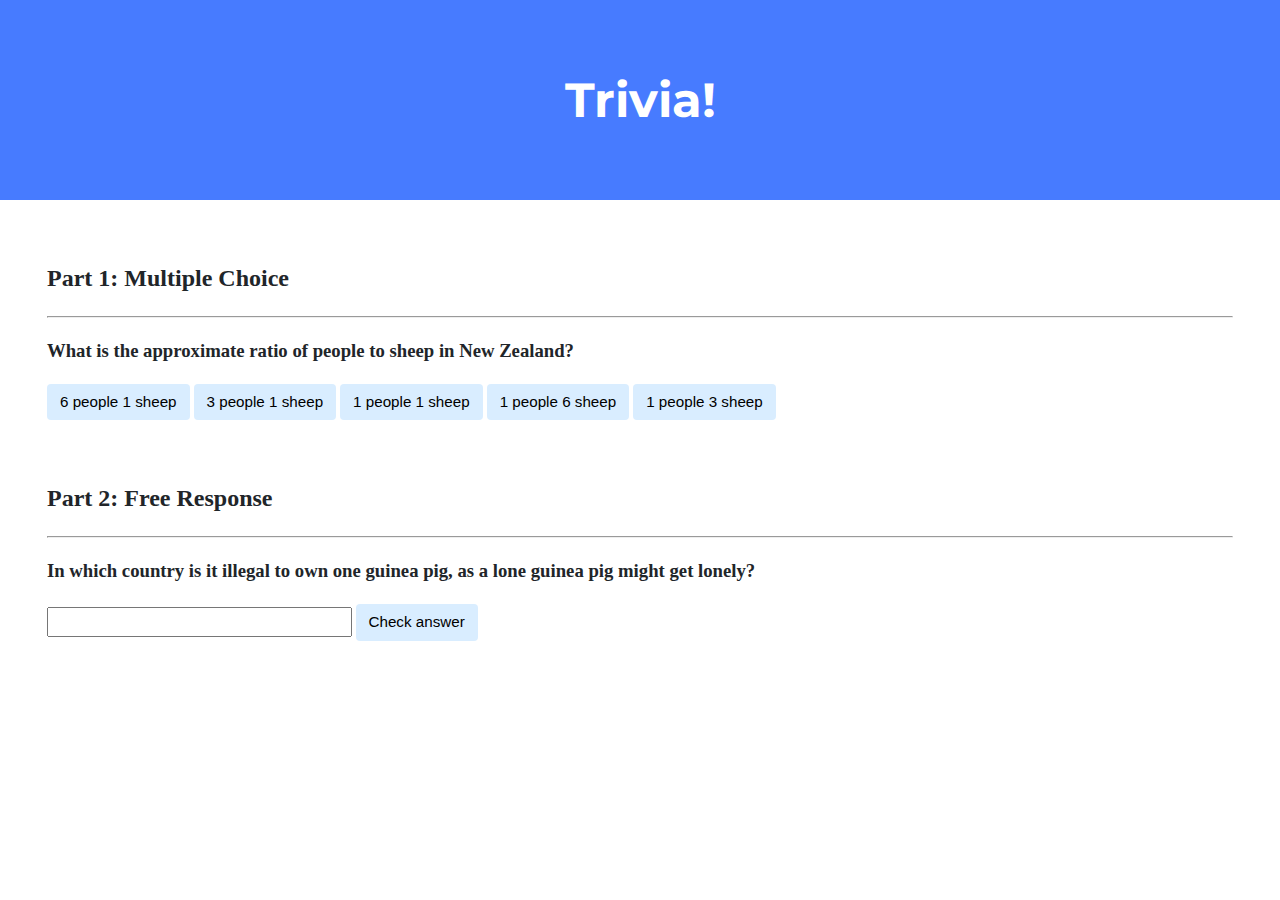
<file: trivia/index.html>
<!DOCTYPE html>

<html lang="en">
    <head>
        <link href="https://fonts.googleapis.com/css2?family=Montserrat:wght@500&display=swap" rel="stylesheet">
        <link href="styles.css" rel="stylesheet">
        <title>Trivia!</title>
        <script>
            // TODO: Add code to check answers to questions
            document.addEventListener('DOMContentLoaded', function() {
                let correct = document.querySelector('.correct');
                correct.addEventListener('click', function() {
                    correct.style.backgroundColor = 'green';
                    document.querySelector('#feedback1').innerHTML = 'Correct!';
                });

                let incorrects = document.querySelectorAll('.incorrect');
                for (let i = 0; i < incorrects.length; i++) {
                    incorrects[i].addEventListener('click', function() {
                        incorrects[i].style.backgroundColor = 'red';
                        document.querySelector('#feedback1').innerHTML = 'Incorrect!';
                    });
                }

                document.querySelector('#check').addEventListener('click', function() {
                    let input = document.querySelector('input');
                    if (input.value === 'Switzerland') {
                        input.style.backgroundColor = 'green';
                        document.querySelector('#feedback2').innerHTML = 'Correct!';
                    } else {
                        input.style.backgroundColor = 'red';
                        document.querySelector('#feedback2').innerHTML = 'Incorrect!';
                    }
                });

            });
        </script>
    </head>
    <body>
        <div class="header">
            <h1>Trivia!</h1>
        </div>

        <div class="container">
            <div class="section">
                <h2>Part 1: Multiple Choice </h2>
                <hr>
                <!-- TODO: Add multiple choice question here -->
                <h3>What is the approximate ratio of people to sheep in New Zealand?</h3>

                <button type="button" class="incorrect">6 people 1 sheep</button>
                <button type="button" class="incorrect">3 people 1 sheep</button>
                <button type="button" class="incorrect">1 people 1 sheep</button>
                <button type="button" class="correct">1 people 6 sheep</button>
                <button type="button" class="incorrect">1 people 3 sheep</button>

                <p id="feedback1"></p>
            </div>

            <div class="section">
                <h2>Part 2: Free Response</h2>
                <hr>
                <!-- TODO: Add free response question here -->
                <h3>In which country is it illegal to own one guinea pig, as a lone guinea pig might get lonely?</h3>
                <input type="text">
                <button id="check">Check answer</button>

                <p id="feedback2"></p>
            </div>
        </div>
    </body>
</html>
</file>
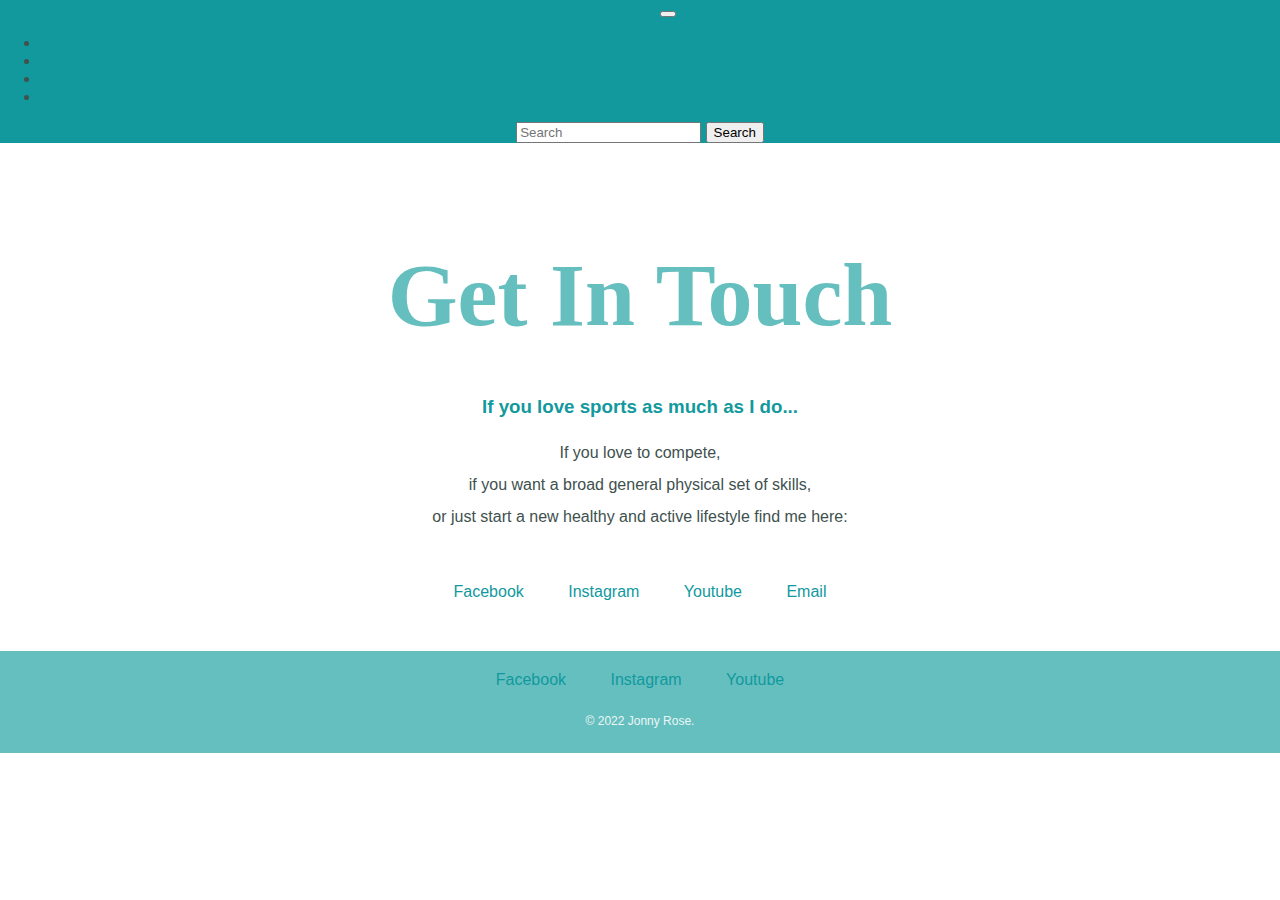
<file: homepage/contact.html>
<!DOCTYPE html>

<html lang="en">
    <head>
        <link href="https://cdn.jsdelivr.net/npm/bootstrap@5.0.2/dist/css/bootstrap.min.css" rel="stylesheet" integrity="sha384-EVSTQN3/azprG1Anm3QDgpJLIm9Nao0Yz1ztcQTwFspd3yD65VohhpuuCOmLASjC" crossorigin="anonymous">
        <script src="https://cdn.jsdelivr.net/npm/bootstrap@5.0.2/dist/js/bootstrap.bundle.min.js" integrity="sha384-MrcW6ZMFYlzcLA8Nl+NtUVF0sA7MsXsP1UyJoMp4YLEuNSfAP+JcXn/tWtIaxVXM" crossorigin="anonymous"></script>
        <link href="styles.css" rel="stylesheet">
        <title>My Webpage</title>
    </head>
    <body>
        <nav class="navbar fixed-top navbar-expand-lg navbar-dark" style="background-color: #11999E;">
            <div class="container-fluid">
              <a class="navbar-brand" href="index.html">Navbar</a>
              <button class="navbar-toggler" type="button" data-bs-toggle="collapse" data-bs-target="#navbarSupportedContent" aria-controls="navbarSupportedContent" aria-expanded="false" aria-label="Toggle navigation">
                <span class="navbar-toggler-icon"></span>
              </button>
              <div class="collapse navbar-collapse" id="navbarSupportedContent">
                <ul class="navbar-nav me-auto mb-2 mb-lg-0">
                  <li class="nav-item">
                    <a class="nav-link" href="index.html">Home</a>
                  </li>
                  <li class="nav-item">
                    <a class="nav-link" href="cv.html">Curriculum vitae</a>
                  </li>
                  <li class="nav-item">
                    <a class="nav-link" href="about.html">About</a>
                  </li>
                  <li class="nav-item">
                    <a class="nav-link active" aria-current="page" href="contact.html">Contact</a>
                  </li>
                </ul>
                <form class="d-flex">
                  <input class="form-control me-2" type="search" placeholder="Search" aria-label="Search">
                  <button class="btn btn-outline-light" type="submit">Search</button>
                </form>
              </div>
            </div>
          </nav>
          <div class="middle-container">
            <h1>Get In Touch</h1>
            <div class="contact-me">
                <h3>If you love sports as much as I do...</h3>
                <p class="contact-me-txt">If you love to compete,<br> if you want a broad general physical set of skills,<br> or just start a new healthy and active lifestyle find me here:</p>
                <a class="footer-link" href="https://www.facebook.com/ionut.trandafir.54">Facebook</a>
                <a class="footer-link" href="https://www.instagram.com/coach.jonny.rose/">Instagram</a>
                <a class="footer-link" href="https://www.youtube.com/user/jonnyrose44">Youtube</a>
                <a class="footer-link" href="mailto:name@email.com">Email</a>
            </div>

            <div class="bottom-container fixed-bottom">
                <a class="footer-link" href="https://www.facebook.com/ionut.trandafir.54">Facebook</a>
                <a class="footer-link" href="https://www.instagram.com/coach.jonny.rose/">Instagram</a>
                <a class="footer-link" href="https://www.youtube.com/user/jonnyrose44">Youtube</a>
                <p class="copyright">© 2022 Jonny Rose.</p>
            </div>
          </div>
    </body>
</html>
</file>
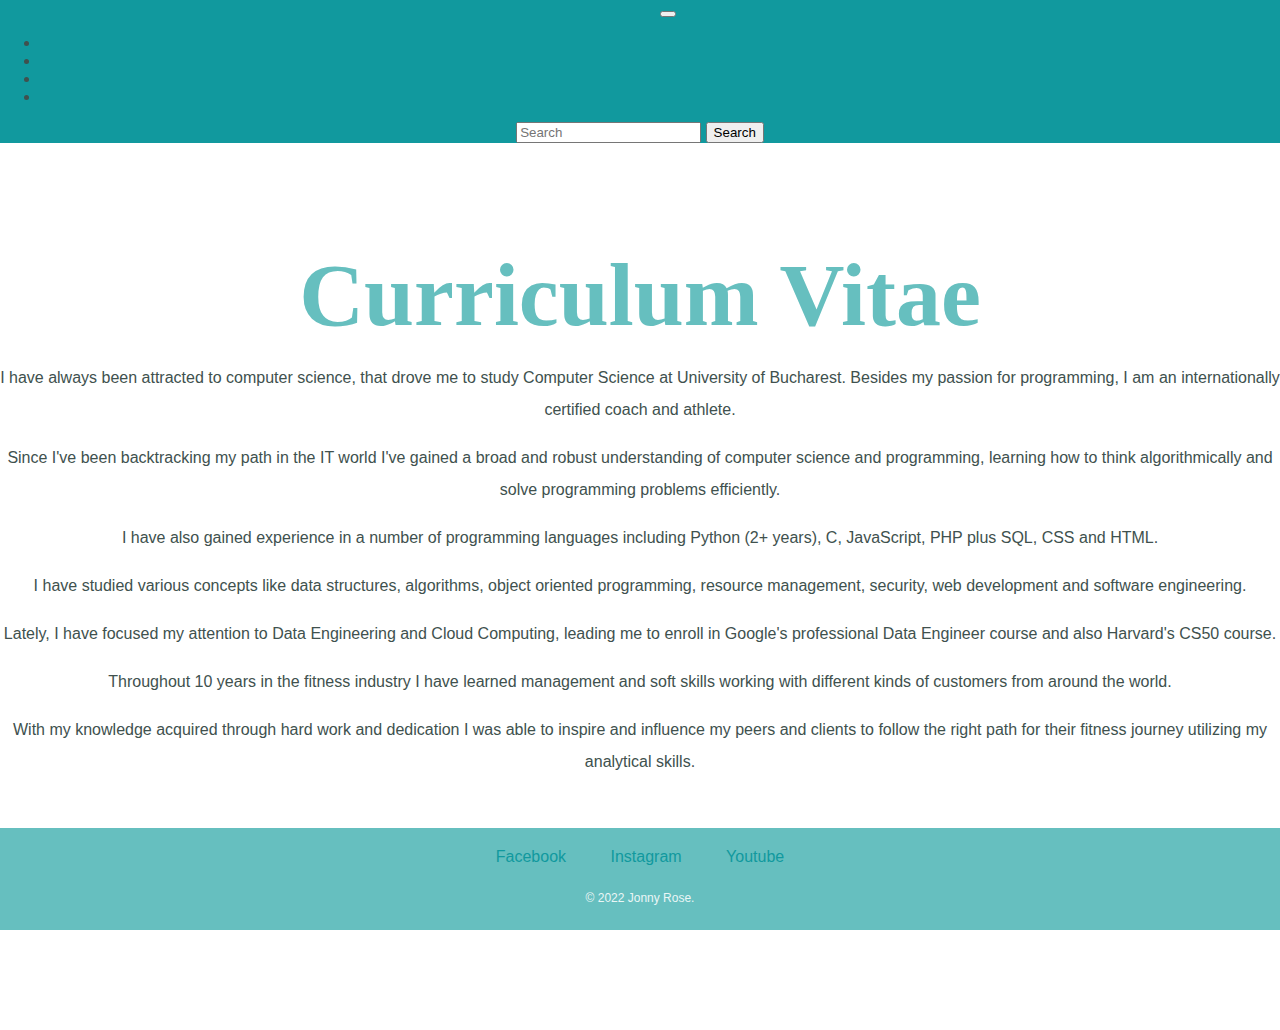
<file: homepage/cv.html>
<!DOCTYPE html>

<html lang="en">
    <head>
        <link href="https://cdn.jsdelivr.net/npm/bootstrap@5.0.2/dist/css/bootstrap.min.css" rel="stylesheet" integrity="sha384-EVSTQN3/azprG1Anm3QDgpJLIm9Nao0Yz1ztcQTwFspd3yD65VohhpuuCOmLASjC" crossorigin="anonymous">
        <script src="https://cdn.jsdelivr.net/npm/bootstrap@5.0.2/dist/js/bootstrap.bundle.min.js" integrity="sha384-MrcW6ZMFYlzcLA8Nl+NtUVF0sA7MsXsP1UyJoMp4YLEuNSfAP+JcXn/tWtIaxVXM" crossorigin="anonymous"></script>
        <link href="styles.css" rel="stylesheet">
        <title>My Webpage</title>
    </head>
    <body>
        <nav class="navbar fixed-top navbar-expand-lg navbar-dark" style="background-color: #11999E;">
            <div class="container-fluid">
              <a class="navbar-brand" href="index.html">Navbar</a>
              <button class="navbar-toggler" type="button" data-bs-toggle="collapse" data-bs-target="#navbarSupportedContent" aria-controls="navbarSupportedContent" aria-expanded="false" aria-label="Toggle navigation">
                <span class="navbar-toggler-icon"></span>
              </button>
              <div class="collapse navbar-collapse" id="navbarSupportedContent">
                <ul class="navbar-nav me-auto mb-2 mb-lg-0">
                  <li class="nav-item">
                    <a class="nav-link" href="index.html">Home</a>
                  </li>
                  <li class="nav-item">
                    <a class="nav-link active" aria-current="page" href="cv.html">Curriculum vitae</a>
                  </li>
                  <li class="nav-item">
                    <a class="nav-link" href="about.html">About</a>
                  </li>
                  <li class="nav-item">
                    <a class="nav-link" href="contact.html">Contact</a>
                  </li>
                </ul>
                <form class="d-flex">
                  <input class="form-control me-2" type="search" placeholder="Search" aria-label="Search">
                  <button class="btn btn-outline-light" type="submit">Search</button>
                </form>
              </div>
            </div>
          </nav>
          <div class="middle-container">
            <h1>Curriculum Vitae</h1>

            <p class="text-center">I have always been attracted to computer science, that drove me to study Computer Science at University of Bucharest. Besides my passion for programming, I am an internationally certified coach and athlete.</p>

            <p class="text-center">Since I've been backtracking my path in the IT world I've gained a broad and robust understanding of computer
            science and programming, learning how to think algorithmically and solve programming problems efficiently.</p>

            <p class="text-center">I have also gained experience in a number of programming languages including Python (2+ years), C, JavaScript,
            PHP plus SQL, CSS and HTML.</p>

            <p class="text-center">I have studied various concepts like data structures, algorithms, object oriented programming, resource
            management, security, web development and software engineering.</p>

            <p class="text-center">Lately, I have focused my attention to Data Engineering and Cloud Computing, leading me to enroll in Google's
            professional Data Engineer course and also Harvard's CS50 course.</p>

            <p class="text-center">Throughout 10 years in the fitness industry I have learned management and soft skills working with different kinds
            of customers from around the world.</p>

            <p class="text-center">With my knowledge acquired through hard work and dedication I was able
            to inspire and influence my peers and clients to follow the right path for their fitness journey utilizing my analytical
            skills.</p>

            <div class="bottom-container fixed-bottom">
                <a class="footer-link" href="https://www.facebook.com/ionut.trandafir.54">Facebook</a>
                <a class="footer-link" href="https://www.instagram.com/coach.jonny.rose/">Instagram</a>
                <a class="footer-link" href="https://www.youtube.com/user/jonnyrose44">Youtube</a>
                <p class="copyright">© 2022 Jonny Rose.</p>
            </div>
        </div>
    </body>
</html>
</file>
<file: trivia/styles.css>
body {
    background-color: #fff;
    color: #212529;
    font-size: 1rem;
    font-weight: 400;
    line-height: 1.5;
    margin: 0;
    text-align: left;
}

.container {
    margin-left: auto;
    margin-right: auto;
    padding-left: 15px;
    padding-right: 15px;
}

.header {
    background-color: #477bff;
    color: #fff;
    margin-bottom: 2rem;
    padding: 2rem 1rem;
    text-align: center;
}

.section {
    padding: 0.5rem 2rem 1rem 2rem;
}

.section:hover {
    background-color: #f5f5f5;
    transition: color 2s ease-in-out, background-color 0.15s ease-in-out;
}

h1 {
    font-family: 'Montserrat', sans-serif;
    font-size: 48px;
}

button, input[type="submit"] {
    background-color: #d9edff;
    border: 1px solid transparent;
    border-radius: 0.25rem;
    font-size: 0.95rem;
    font-weight: 400;
    line-height: 1.5;
    padding: 0.375rem 0.75rem;
    text-align: center;
    transition: color 0.15s ease-in-out, background-color 0.15s ease-in-out, border-color 0.15s ease-in-out, box-shadow 0.15s ease-in-out;
    vertical-align: middle;
}


input[type="text"] {
    line-height: 1.8;
    width: 25%;
}

input[type="text"]:hover {
    background-color: #f5f5f5;
    transition: color 2s ease-in-out, background-color 0.15s ease-in-out;
}
</file>
<file: homepage/styles.css>
.carousel-img {
    height: 869px;
}

body {
    color: #40514E;
    margin: 0;
    text-align: center;
    font-family: 'Merriweather Sans', sans-serif;
}
h1 {
    font-size: 5.62rem; /* 1em = 16px = 100% */
    margin: 50px auto 0 auto;
    font-family: 'Sacramento', cursive;
    color: #66BFBF;

}
h2 {
    font-family: 'Montserrat', sans-serif;
    font-size: 2.5rem;
    color: #66BFBF;
    font-weight: normal;
}
h3 {
    font-family: 'Montserrat', sans-serif;
    color: #11999E;
    font-weight: bold;
}
a {
    color: #11999E;
    text-decoration: none;
}
a:hover {
    color: #EAF6F6
}
p {
    line-height: 2;
}
.top-container {
    background-color: #EAF6F6;
    position: relative;
    padding-top: 100px;

}
.middle-container {
    margin: 100px 0;

}
.bottom-container {
    background-color: #66BFBF;
    margin: 50px auto 0 auto;
    padding-top: 20px;
    padding-bottom: 20px;
}
.top-cloud {
    position: absolute;
    right: 300px;
    top: 50px;
}
.bottom-cloud {
    position: absolute;
    top: 200px;
    left: 300px;
}
.skill-row {
    margin: 50px auto 350px auto;
    width: 50%;
    text-align: left;
}
.skill-img1 {
    width: 75%;
    border-radius: 25%;
    float: left;
    margin-right: 30px;
}
.skill-img2 {
    width: 60%;
    border-radius: 30%;
    float:right;
    margin-left: 30px;
}
.profile-img {
    width: 50%;
    border-radius: 50%;
}
.contact-me {
    margin-top: 50px;
}
.profile-img2 {
    width: 50%;
    border-radius: 100%;
}
.footer-link {
    text-decoration: none;
    margin: 10px 20px;
    font-family: 'Montserrat', sans-serif;
}
.contact-me-txt {
    margin-bottom: 50px;
}
.copyright {
    color: #EAF6F6;
    font-size: 0.75rem;
    padding: 20px 0 0;
    margin: 0 auto;
}

.contact-btn:hover {
    color: #ffffff;
}
</file>
